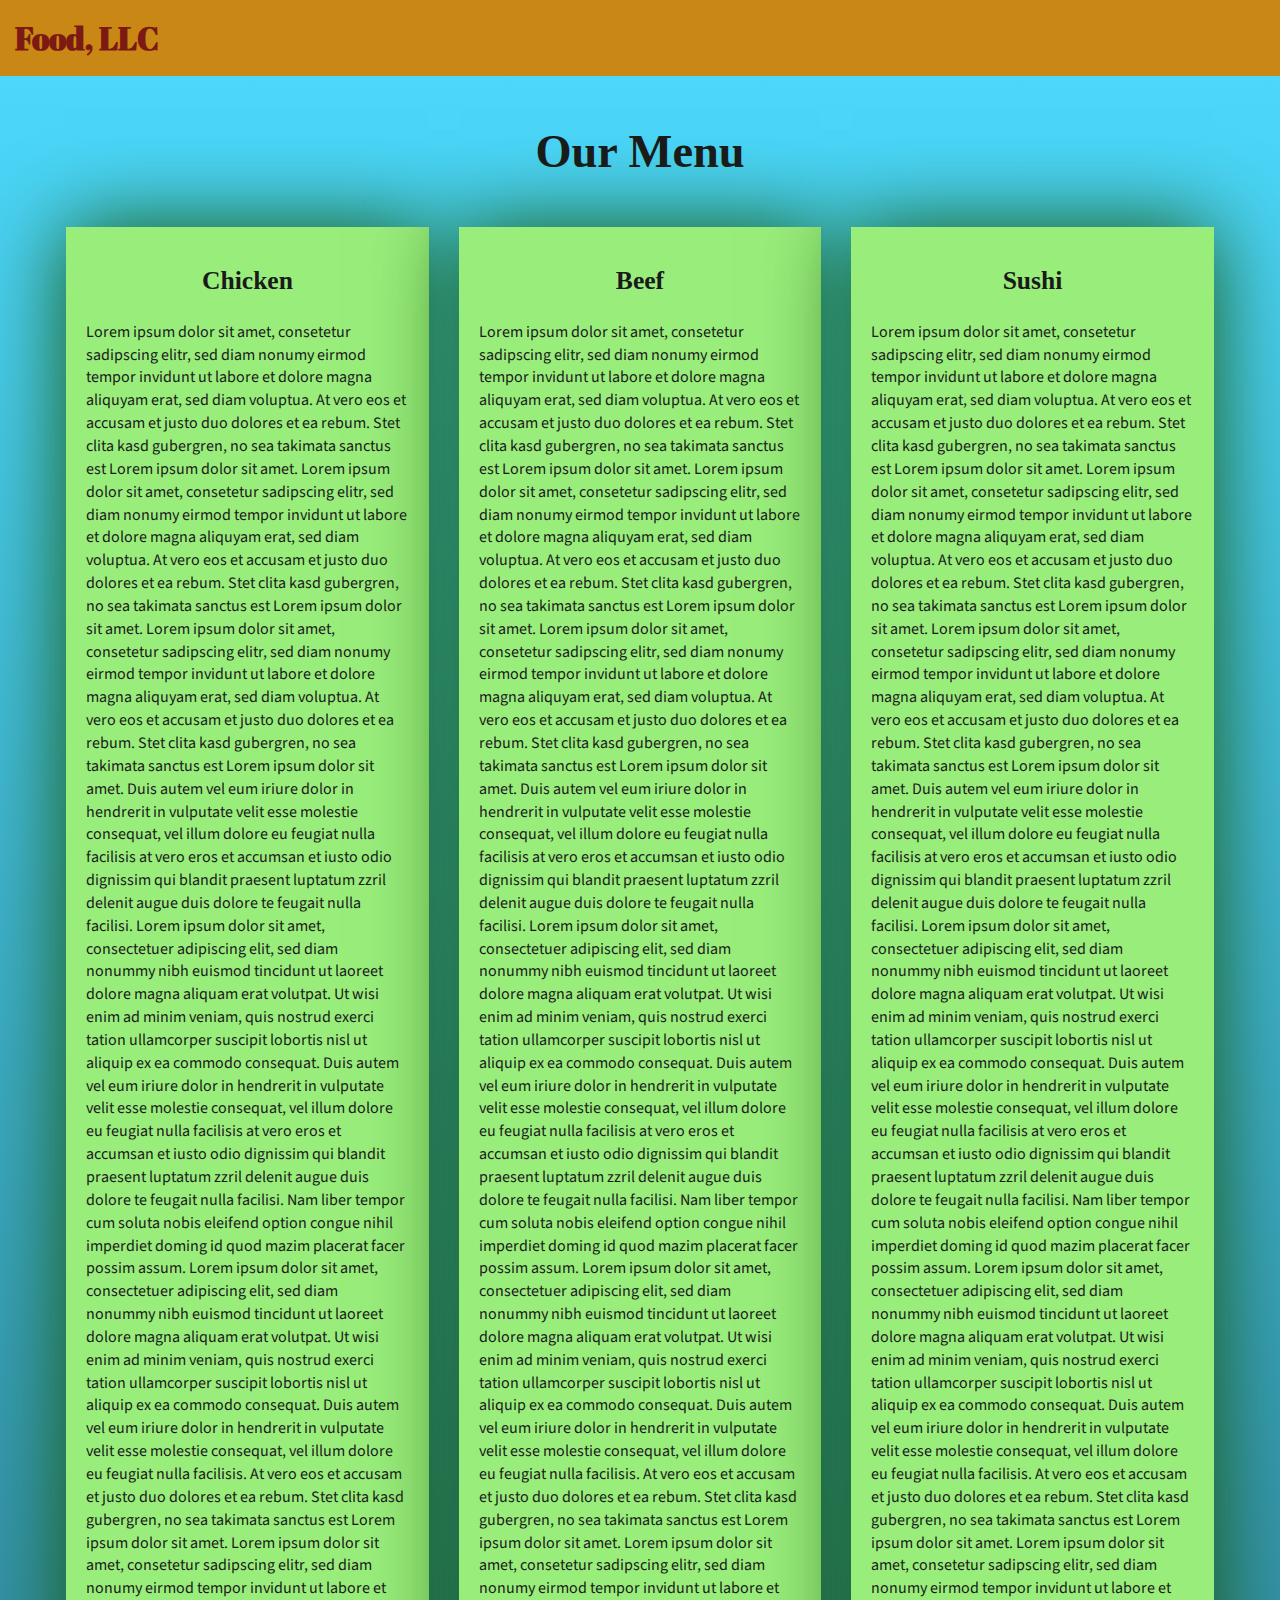
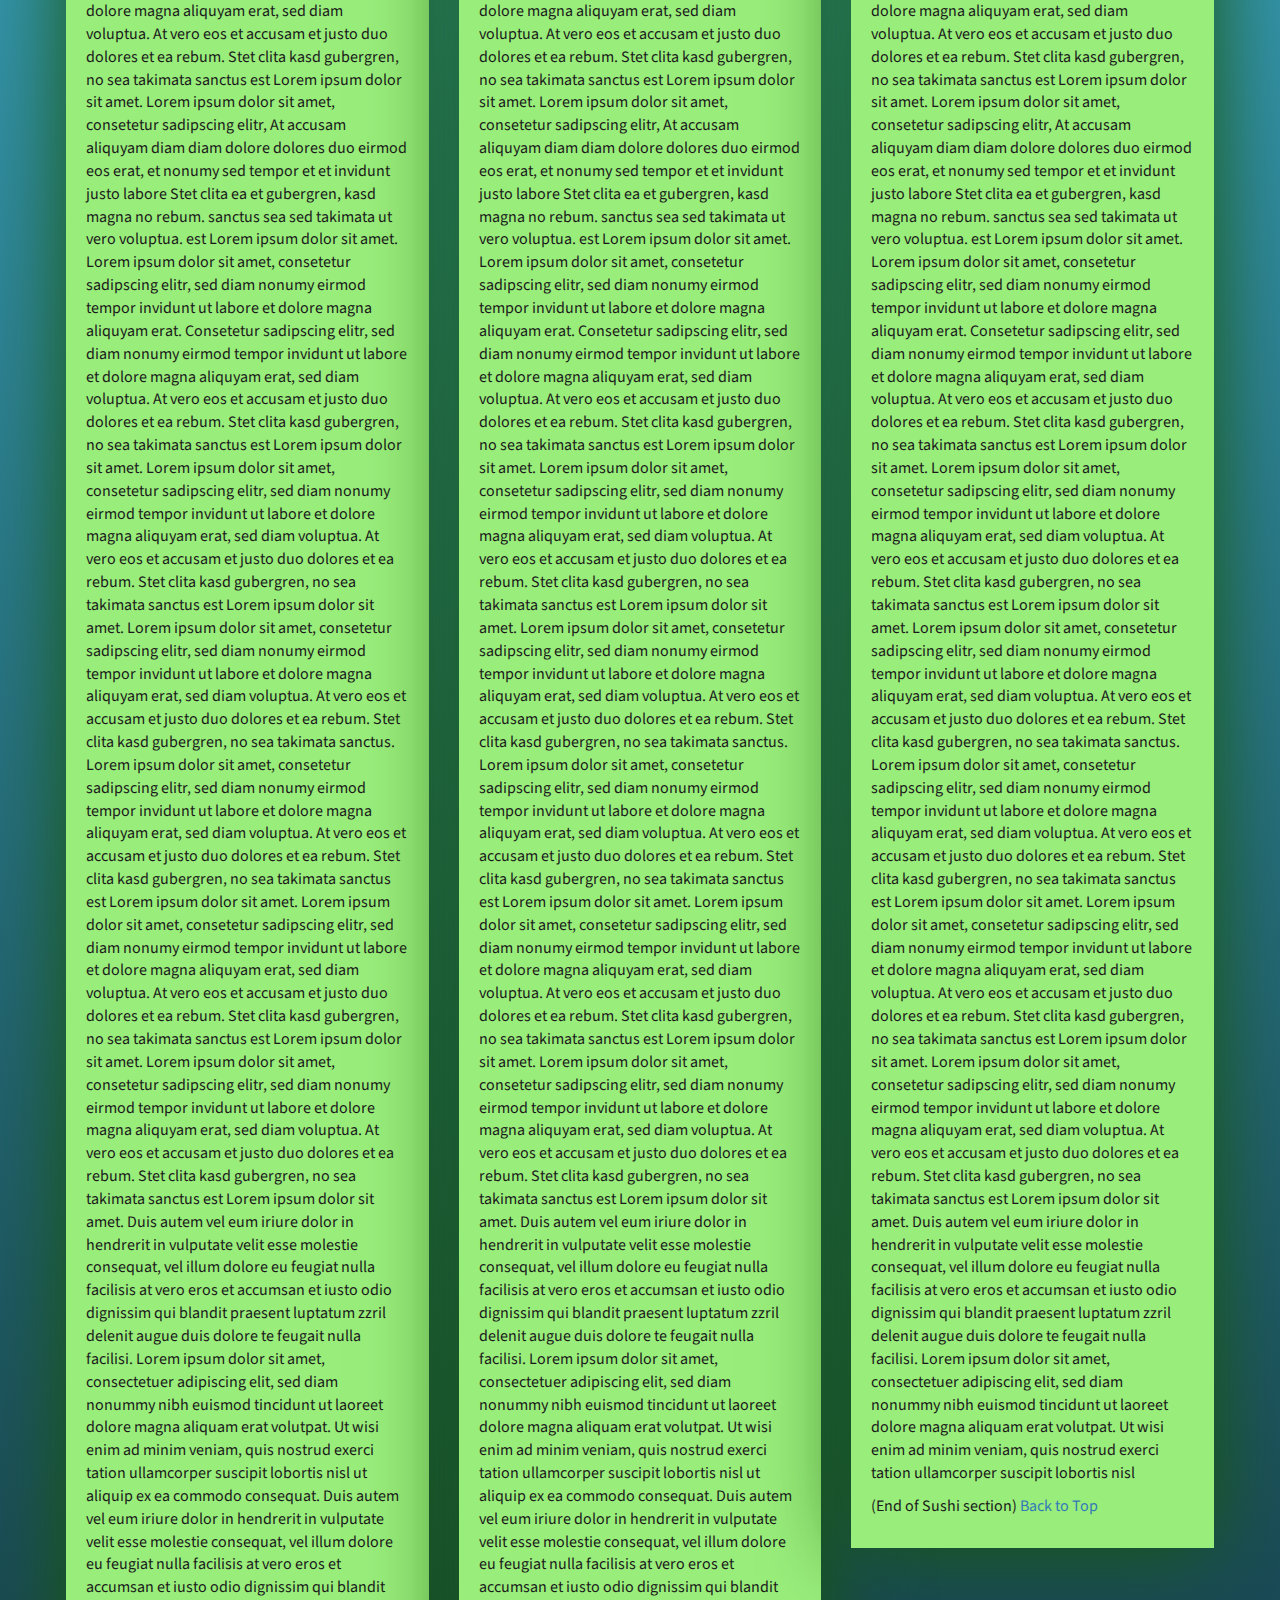
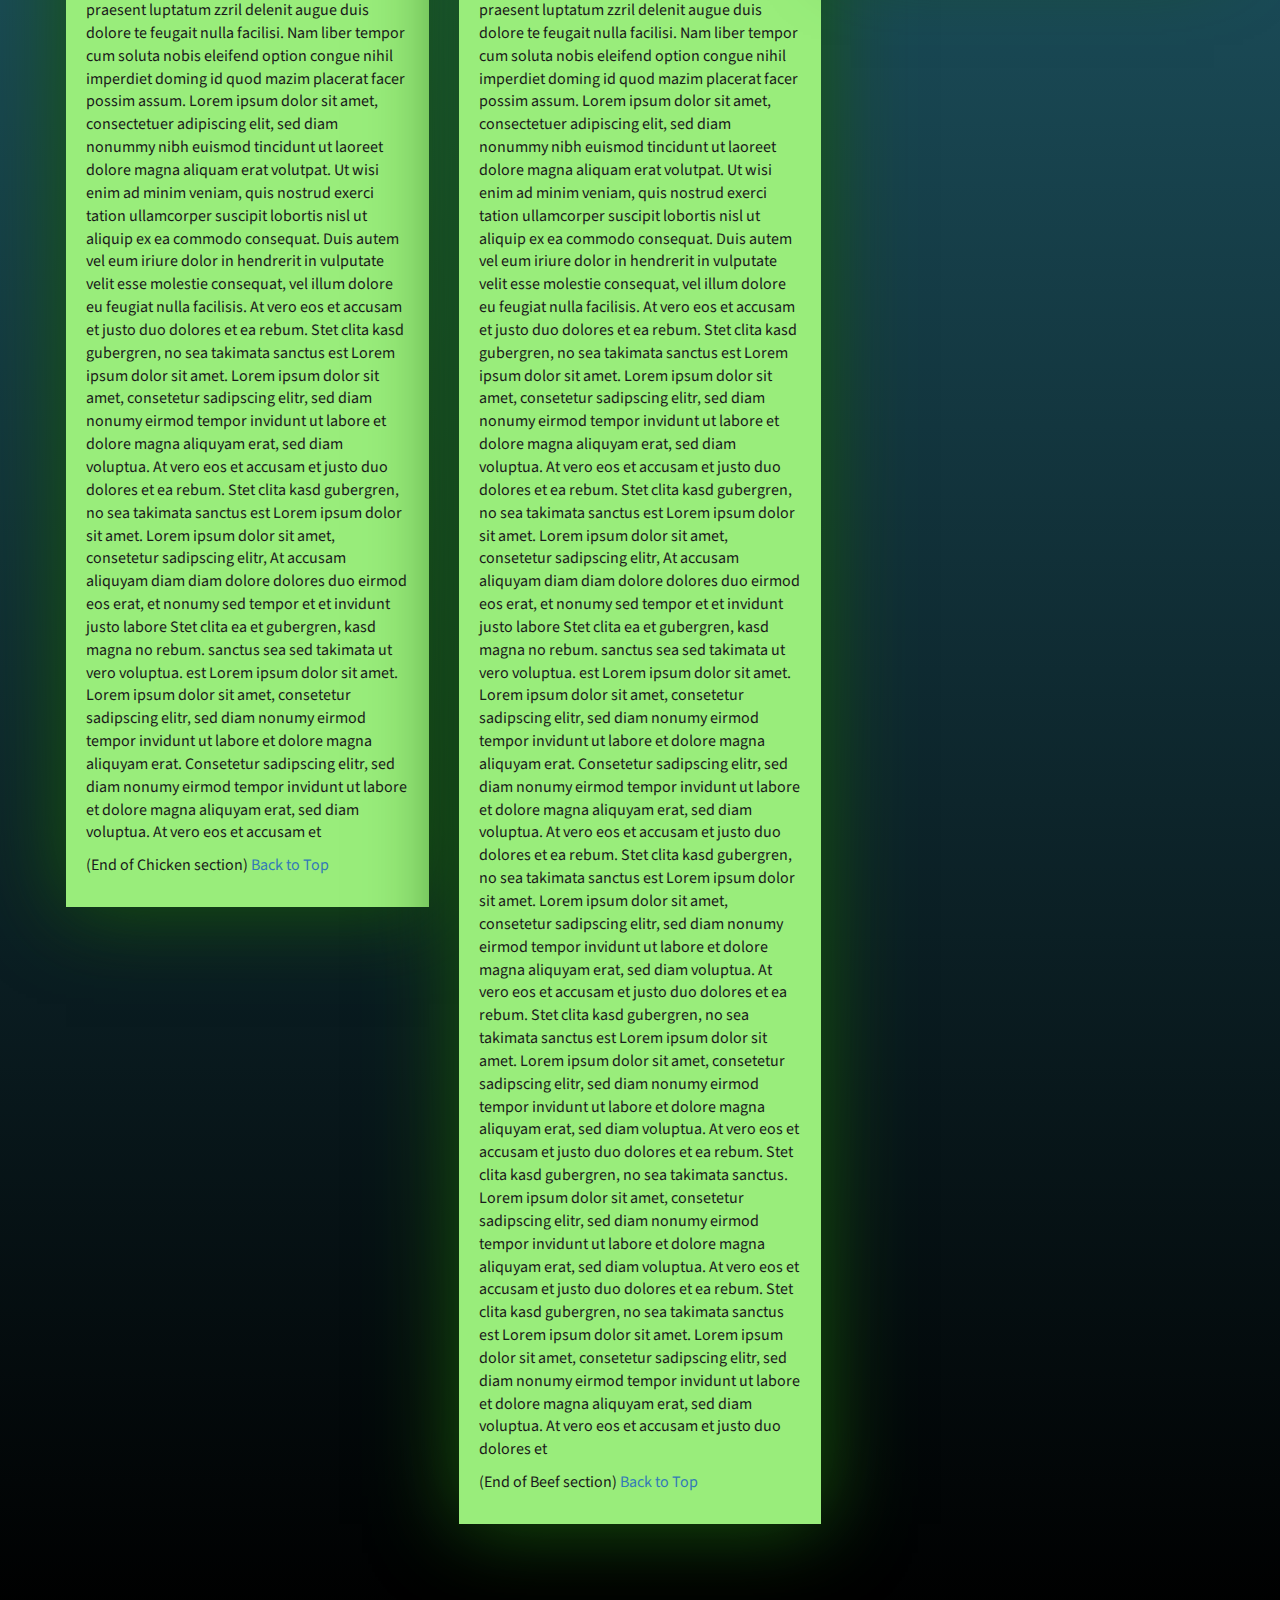
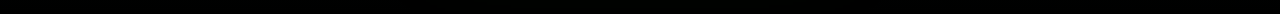
<file: mod3_solution/index.html>
<!DOCTYPE html>
<html lang="zxx">

<head>
    <meta charset="utf-8">
    <meta http-equiv="X-UA-Compatible" content="IE=edge">
    <meta name="viewport" content="width=device-width, initial-scale=1">
    <title>Assignment for Module 3</title>
    <link rel="stylesheet" href="css/bootstrap.min.css">
    <link rel="stylesheet" href="css/styles.css">
    <link href="https://fonts.googleapis.com/css?family=Source+Sans+Pro" rel="stylesheet">
    <link href="https://fonts.googleapis.com/css?family=Abril+Fatface" rel="stylesheet">

    <!-- HTML5 shim and Respond.js for IE8 support of HTML5 elements and media queries -->
    <!-- WARNING: Respond.js doesn't work if you view the page via file:// -->
    <!--[if lt IE 9]>
      <script src="https://oss.maxcdn.com/html5shiv/3.7.2/html5shiv.min.js"></script>
      <script src="https://oss.maxcdn.com/respond/1.4.2/respond.min.js"></script>
    <![endif]-->
</head>

<body>
    <header>
        <nav id="header-nav" class="navbar navbar-default">
            <div class="container-fluid">
                <div class="navbar-header">
                    <div class="navbar-brand">
                        <a href="index.html">
                            <h1>Food, LLC</h1>
                        </a>
                    </div>

                    <button type="button" class="navbar-toggle collapsed visible-xs" data-toggle="collapse" data-target="#collapsable-nav" aria-expanded="false">
                        <span class="sr-only">Toggle navigation</span>
                        <span class="icon-bar"></span>
                        <span class="icon-bar"></span>
                        <span class="icon-bar"></span>
                    </button>
                </div>

                <div id="collapsable-nav" class="collapse navbar-collapse">
                    <ul id="nav-list" class="nav navbar-nav navbar-right visible-xs text-center">
                        <li>
                            <a href="#chicken-tile"><br class="hidden-xs"> Chicken</a>
                        </li>
                        <li>
                            <a href="#beef-tile"><br class="hidden-xs"> Beef</a>
                        </li>
                        <li>
                            <a href="#sushi-tile"><br class="hidden-xs"> Sushi</a>
                        </li>
                    </ul>
                </div>
            </div>
        </nav>
    </header>

    <div id="main-content" class="container">
        <h2 id="top-heading" class="text-center">Our Menu</h2>
        <div id="home-tiles" class="row">
            <div class="col-md-4 col-sm-6 col-xs-12">
                <div id="chicken-tile">
                    <section>
                        <h3 class="text-center">Chicken</h3>
                        <p>
                            Lorem ipsum dolor sit amet, consetetur sadipscing elitr, sed diam nonumy eirmod tempor invidunt ut labore et dolore magna aliquyam erat, sed diam voluptua. At vero eos et accusam et justo duo dolores et ea rebum. Stet clita kasd gubergren, no sea takimata
                            sanctus est Lorem ipsum dolor sit amet. Lorem ipsum dolor sit amet, consetetur sadipscing elitr, sed diam nonumy eirmod tempor invidunt ut labore et dolore magna aliquyam erat, sed diam voluptua. At vero eos et accusam et justo
                            duo dolores et ea rebum. Stet clita kasd gubergren, no sea takimata sanctus est Lorem ipsum dolor sit amet. Lorem ipsum dolor sit amet, consetetur sadipscing elitr, sed diam nonumy eirmod tempor invidunt ut labore et dolore
                            magna aliquyam erat, sed diam voluptua. At vero eos et accusam et justo duo dolores et ea rebum. Stet clita kasd gubergren, no sea takimata sanctus est Lorem ipsum dolor sit amet. Duis autem vel eum iriure dolor in hendrerit
                            in vulputate velit esse molestie consequat, vel illum dolore eu feugiat nulla facilisis at vero eros et accumsan et iusto odio dignissim qui blandit praesent luptatum zzril delenit augue duis dolore te feugait nulla facilisi.
                            Lorem ipsum dolor sit amet, consectetuer adipiscing elit, sed diam nonummy nibh euismod tincidunt ut laoreet dolore magna aliquam erat volutpat. Ut wisi enim ad minim veniam, quis nostrud exerci tation ullamcorper suscipit
                            lobortis nisl ut aliquip ex ea commodo consequat. Duis autem vel eum iriure dolor in hendrerit in vulputate velit esse molestie consequat, vel illum dolore eu feugiat nulla facilisis at vero eros et accumsan et iusto odio dignissim
                            qui blandit praesent luptatum zzril delenit augue duis dolore te feugait nulla facilisi. Nam liber tempor cum soluta nobis eleifend option congue nihil imperdiet doming id quod mazim placerat facer possim assum. Lorem ipsum
                            dolor sit amet, consectetuer adipiscing elit, sed diam nonummy nibh euismod tincidunt ut laoreet dolore magna aliquam erat volutpat. Ut wisi enim ad minim veniam, quis nostrud exerci tation ullamcorper suscipit lobortis nisl
                            ut aliquip ex ea commodo consequat. Duis autem vel eum iriure dolor in hendrerit in vulputate velit esse molestie consequat, vel illum dolore eu feugiat nulla facilisis. At vero eos et accusam et justo duo dolores et ea rebum.
                            Stet clita kasd gubergren, no sea takimata sanctus est Lorem ipsum dolor sit amet. Lorem ipsum dolor sit amet, consetetur sadipscing elitr, sed diam nonumy eirmod tempor invidunt ut labore et dolore magna aliquyam erat, sed
                            diam voluptua. At vero eos et accusam et justo duo dolores et ea rebum. Stet clita kasd gubergren, no sea takimata sanctus est Lorem ipsum dolor sit amet. Lorem ipsum dolor sit amet, consetetur sadipscing elitr, At accusam
                            aliquyam diam diam dolore dolores duo eirmod eos erat, et nonumy sed tempor et et invidunt justo labore Stet clita ea et gubergren, kasd magna no rebum. sanctus sea sed takimata ut vero voluptua. est Lorem ipsum dolor sit amet.
                            Lorem ipsum dolor sit amet, consetetur sadipscing elitr, sed diam nonumy eirmod tempor invidunt ut labore et dolore magna aliquyam erat. Consetetur sadipscing elitr, sed diam nonumy eirmod tempor invidunt ut labore et dolore
                            magna aliquyam erat, sed diam voluptua. At vero eos et accusam et justo duo dolores et ea rebum. Stet clita kasd gubergren, no sea takimata sanctus est Lorem ipsum dolor sit amet. Lorem ipsum dolor sit amet, consetetur sadipscing
                            elitr, sed diam nonumy eirmod tempor invidunt ut labore et dolore magna aliquyam erat, sed diam voluptua. At vero eos et accusam et justo duo dolores et ea rebum. Stet clita kasd gubergren, no sea takimata sanctus est Lorem
                            ipsum dolor sit amet. Lorem ipsum dolor sit amet, consetetur sadipscing elitr, sed diam nonumy eirmod tempor invidunt ut labore et dolore magna aliquyam erat, sed diam voluptua. At vero eos et accusam et justo duo dolores et
                            ea rebum. Stet clita kasd gubergren, no sea takimata sanctus. Lorem ipsum dolor sit amet, consetetur sadipscing elitr, sed diam nonumy eirmod tempor invidunt ut labore et dolore magna aliquyam erat, sed diam voluptua. At vero
                            eos et accusam et justo duo dolores et ea rebum. Stet clita kasd gubergren, no sea takimata sanctus est Lorem ipsum dolor sit amet. Lorem ipsum dolor sit amet, consetetur sadipscing elitr, sed diam nonumy eirmod tempor invidunt
                            ut labore et dolore magna aliquyam erat, sed diam voluptua. At vero eos et accusam et justo duo dolores et ea rebum. Stet clita kasd gubergren, no sea takimata sanctus est Lorem ipsum dolor sit amet. Lorem ipsum dolor sit amet,
                            consetetur sadipscing elitr, sed diam nonumy eirmod tempor invidunt ut labore et dolore magna aliquyam erat, sed diam voluptua. At vero eos et accusam et justo duo dolores et ea rebum. Stet clita kasd gubergren, no sea takimata
                            sanctus est Lorem ipsum dolor sit amet. Duis autem vel eum iriure dolor in hendrerit in vulputate velit esse molestie consequat, vel illum dolore eu feugiat nulla facilisis at vero eros et accumsan et iusto odio dignissim qui
                            blandit praesent luptatum zzril delenit augue duis dolore te feugait nulla facilisi. Lorem ipsum dolor sit amet, consectetuer adipiscing elit, sed diam nonummy nibh euismod tincidunt ut laoreet dolore magna aliquam erat volutpat.
                            Ut wisi enim ad minim veniam, quis nostrud exerci tation ullamcorper suscipit lobortis nisl ut aliquip ex ea commodo consequat. Duis autem vel eum iriure dolor in hendrerit in vulputate velit esse molestie consequat, vel illum
                            dolore eu feugiat nulla facilisis at vero eros et accumsan et iusto odio dignissim qui blandit praesent luptatum zzril delenit augue duis dolore te feugait nulla facilisi. Nam liber tempor cum soluta nobis eleifend option congue
                            nihil imperdiet doming id quod mazim placerat facer possim assum. Lorem ipsum dolor sit amet, consectetuer adipiscing elit, sed diam nonummy nibh euismod tincidunt ut laoreet dolore magna aliquam erat volutpat. Ut wisi enim
                            ad minim veniam, quis nostrud exerci tation ullamcorper suscipit lobortis nisl ut aliquip ex ea commodo consequat. Duis autem vel eum iriure dolor in hendrerit in vulputate velit esse molestie consequat, vel illum dolore eu
                            feugiat nulla facilisis. At vero eos et accusam et justo duo dolores et ea rebum. Stet clita kasd gubergren, no sea takimata sanctus est Lorem ipsum dolor sit amet. Lorem ipsum dolor sit amet, consetetur sadipscing elitr, sed
                            diam nonumy eirmod tempor invidunt ut labore et dolore magna aliquyam erat, sed diam voluptua. At vero eos et accusam et justo duo dolores et ea rebum. Stet clita kasd gubergren, no sea takimata sanctus est Lorem ipsum dolor
                            sit amet. Lorem ipsum dolor sit amet, consetetur sadipscing elitr, At accusam aliquyam diam diam dolore dolores duo eirmod eos erat, et nonumy sed tempor et et invidunt justo labore Stet clita ea et gubergren, kasd magna no
                            rebum. sanctus sea sed takimata ut vero voluptua. est Lorem ipsum dolor sit amet. Lorem ipsum dolor sit amet, consetetur sadipscing elitr, sed diam nonumy eirmod tempor invidunt ut labore et dolore magna aliquyam erat. Consetetur
                            sadipscing elitr, sed diam nonumy eirmod tempor invidunt ut labore et dolore magna aliquyam erat, sed diam voluptua. At vero eos et accusam et
                        </p>
                        <p>
                            (End of Chicken section) <a href="#top-heading">Back to Top</a>
                        </p>
                    </section>
                </div>
            </div>
            <div class="col-md-4 col-sm-6 col-xs-12">
                <div id="beef-tile">
                    <section>
                        <h3 class="text-center">Beef</h3>
                        <p>
                            Lorem ipsum dolor sit amet, consetetur sadipscing elitr, sed diam nonumy eirmod tempor invidunt ut labore et dolore magna aliquyam erat, sed diam voluptua. At vero eos et accusam et justo duo dolores et ea rebum. Stet clita kasd gubergren, no sea takimata
                            sanctus est Lorem ipsum dolor sit amet. Lorem ipsum dolor sit amet, consetetur sadipscing elitr, sed diam nonumy eirmod tempor invidunt ut labore et dolore magna aliquyam erat, sed diam voluptua. At vero eos et accusam et justo
                            duo dolores et ea rebum. Stet clita kasd gubergren, no sea takimata sanctus est Lorem ipsum dolor sit amet. Lorem ipsum dolor sit amet, consetetur sadipscing elitr, sed diam nonumy eirmod tempor invidunt ut labore et dolore
                            magna aliquyam erat, sed diam voluptua. At vero eos et accusam et justo duo dolores et ea rebum. Stet clita kasd gubergren, no sea takimata sanctus est Lorem ipsum dolor sit amet. Duis autem vel eum iriure dolor in hendrerit
                            in vulputate velit esse molestie consequat, vel illum dolore eu feugiat nulla facilisis at vero eros et accumsan et iusto odio dignissim qui blandit praesent luptatum zzril delenit augue duis dolore te feugait nulla facilisi.
                            Lorem ipsum dolor sit amet, consectetuer adipiscing elit, sed diam nonummy nibh euismod tincidunt ut laoreet dolore magna aliquam erat volutpat. Ut wisi enim ad minim veniam, quis nostrud exerci tation ullamcorper suscipit
                            lobortis nisl ut aliquip ex ea commodo consequat. Duis autem vel eum iriure dolor in hendrerit in vulputate velit esse molestie consequat, vel illum dolore eu feugiat nulla facilisis at vero eros et accumsan et iusto odio dignissim
                            qui blandit praesent luptatum zzril delenit augue duis dolore te feugait nulla facilisi. Nam liber tempor cum soluta nobis eleifend option congue nihil imperdiet doming id quod mazim placerat facer possim assum. Lorem ipsum
                            dolor sit amet, consectetuer adipiscing elit, sed diam nonummy nibh euismod tincidunt ut laoreet dolore magna aliquam erat volutpat. Ut wisi enim ad minim veniam, quis nostrud exerci tation ullamcorper suscipit lobortis nisl
                            ut aliquip ex ea commodo consequat. Duis autem vel eum iriure dolor in hendrerit in vulputate velit esse molestie consequat, vel illum dolore eu feugiat nulla facilisis. At vero eos et accusam et justo duo dolores et ea rebum.
                            Stet clita kasd gubergren, no sea takimata sanctus est Lorem ipsum dolor sit amet. Lorem ipsum dolor sit amet, consetetur sadipscing elitr, sed diam nonumy eirmod tempor invidunt ut labore et dolore magna aliquyam erat, sed
                            diam voluptua. At vero eos et accusam et justo duo dolores et ea rebum. Stet clita kasd gubergren, no sea takimata sanctus est Lorem ipsum dolor sit amet. Lorem ipsum dolor sit amet, consetetur sadipscing elitr, At accusam
                            aliquyam diam diam dolore dolores duo eirmod eos erat, et nonumy sed tempor et et invidunt justo labore Stet clita ea et gubergren, kasd magna no rebum. sanctus sea sed takimata ut vero voluptua. est Lorem ipsum dolor sit amet.
                            Lorem ipsum dolor sit amet, consetetur sadipscing elitr, sed diam nonumy eirmod tempor invidunt ut labore et dolore magna aliquyam erat. Consetetur sadipscing elitr, sed diam nonumy eirmod tempor invidunt ut labore et dolore
                            magna aliquyam erat, sed diam voluptua. At vero eos et accusam et justo duo dolores et ea rebum. Stet clita kasd gubergren, no sea takimata sanctus est Lorem ipsum dolor sit amet. Lorem ipsum dolor sit amet, consetetur sadipscing
                            elitr, sed diam nonumy eirmod tempor invidunt ut labore et dolore magna aliquyam erat, sed diam voluptua. At vero eos et accusam et justo duo dolores et ea rebum. Stet clita kasd gubergren, no sea takimata sanctus est Lorem
                            ipsum dolor sit amet. Lorem ipsum dolor sit amet, consetetur sadipscing elitr, sed diam nonumy eirmod tempor invidunt ut labore et dolore magna aliquyam erat, sed diam voluptua. At vero eos et accusam et justo duo dolores et
                            ea rebum. Stet clita kasd gubergren, no sea takimata sanctus. Lorem ipsum dolor sit amet, consetetur sadipscing elitr, sed diam nonumy eirmod tempor invidunt ut labore et dolore magna aliquyam erat, sed diam voluptua. At vero
                            eos et accusam et justo duo dolores et ea rebum. Stet clita kasd gubergren, no sea takimata sanctus est Lorem ipsum dolor sit amet. Lorem ipsum dolor sit amet, consetetur sadipscing elitr, sed diam nonumy eirmod tempor invidunt
                            ut labore et dolore magna aliquyam erat, sed diam voluptua. At vero eos et accusam et justo duo dolores et ea rebum. Stet clita kasd gubergren, no sea takimata sanctus est Lorem ipsum dolor sit amet. Lorem ipsum dolor sit amet,
                            consetetur sadipscing elitr, sed diam nonumy eirmod tempor invidunt ut labore et dolore magna aliquyam erat, sed diam voluptua. At vero eos et accusam et justo duo dolores et ea rebum. Stet clita kasd gubergren, no sea takimata
                            sanctus est Lorem ipsum dolor sit amet. Duis autem vel eum iriure dolor in hendrerit in vulputate velit esse molestie consequat, vel illum dolore eu feugiat nulla facilisis at vero eros et accumsan et iusto odio dignissim qui
                            blandit praesent luptatum zzril delenit augue duis dolore te feugait nulla facilisi. Lorem ipsum dolor sit amet, consectetuer adipiscing elit, sed diam nonummy nibh euismod tincidunt ut laoreet dolore magna aliquam erat volutpat.
                            Ut wisi enim ad minim veniam, quis nostrud exerci tation ullamcorper suscipit lobortis nisl ut aliquip ex ea commodo consequat. Duis autem vel eum iriure dolor in hendrerit in vulputate velit esse molestie consequat, vel illum
                            dolore eu feugiat nulla facilisis at vero eros et accumsan et iusto odio dignissim qui blandit praesent luptatum zzril delenit augue duis dolore te feugait nulla facilisi. Nam liber tempor cum soluta nobis eleifend option congue
                            nihil imperdiet doming id quod mazim placerat facer possim assum. Lorem ipsum dolor sit amet, consectetuer adipiscing elit, sed diam nonummy nibh euismod tincidunt ut laoreet dolore magna aliquam erat volutpat. Ut wisi enim
                            ad minim veniam, quis nostrud exerci tation ullamcorper suscipit lobortis nisl ut aliquip ex ea commodo consequat. Duis autem vel eum iriure dolor in hendrerit in vulputate velit esse molestie consequat, vel illum dolore eu
                            feugiat nulla facilisis. At vero eos et accusam et justo duo dolores et ea rebum. Stet clita kasd gubergren, no sea takimata sanctus est Lorem ipsum dolor sit amet. Lorem ipsum dolor sit amet, consetetur sadipscing elitr, sed
                            diam nonumy eirmod tempor invidunt ut labore et dolore magna aliquyam erat, sed diam voluptua. At vero eos et accusam et justo duo dolores et ea rebum. Stet clita kasd gubergren, no sea takimata sanctus est Lorem ipsum dolor
                            sit amet. Lorem ipsum dolor sit amet, consetetur sadipscing elitr, At accusam aliquyam diam diam dolore dolores duo eirmod eos erat, et nonumy sed tempor et et invidunt justo labore Stet clita ea et gubergren, kasd magna no
                            rebum. sanctus sea sed takimata ut vero voluptua. est Lorem ipsum dolor sit amet. Lorem ipsum dolor sit amet, consetetur sadipscing elitr, sed diam nonumy eirmod tempor invidunt ut labore et dolore magna aliquyam erat. Consetetur
                            sadipscing elitr, sed diam nonumy eirmod tempor invidunt ut labore et dolore magna aliquyam erat, sed diam voluptua. At vero eos et accusam et justo duo dolores et ea rebum. Stet clita kasd gubergren, no sea takimata sanctus
                            est Lorem ipsum dolor sit amet. Lorem ipsum dolor sit amet, consetetur sadipscing elitr, sed diam nonumy eirmod tempor invidunt ut labore et dolore magna aliquyam erat, sed diam voluptua. At vero eos et accusam et justo duo
                            dolores et ea rebum. Stet clita kasd gubergren, no sea takimata sanctus est Lorem ipsum dolor sit amet. Lorem ipsum dolor sit amet, consetetur sadipscing elitr, sed diam nonumy eirmod tempor invidunt ut labore et dolore magna
                            aliquyam erat, sed diam voluptua. At vero eos et accusam et justo duo dolores et ea rebum. Stet clita kasd gubergren, no sea takimata sanctus. Lorem ipsum dolor sit amet, consetetur sadipscing elitr, sed diam nonumy eirmod
                            tempor invidunt ut labore et dolore magna aliquyam erat, sed diam voluptua. At vero eos et accusam et justo duo dolores et ea rebum. Stet clita kasd gubergren, no sea takimata sanctus est Lorem ipsum dolor sit amet. Lorem ipsum
                            dolor sit amet, consetetur sadipscing elitr, sed diam nonumy eirmod tempor invidunt ut labore et dolore magna aliquyam erat, sed diam voluptua. At vero eos et accusam et justo duo dolores et
                        </p>
                        <p>
                            (End of Beef section) <a href="#top-heading">Back to Top</a>
                        </p>
                    </section>
                </div>
            </div>
            <!-- <div class="clearfix visible-md-block"></div> -->
            <div class="col-md-4 col-sm-12 col-xs-12">
                <div id="sushi-tile">
                    <section>
                        <h3 class="text-center">Sushi</h3>
                        <p>
                            Lorem ipsum dolor sit amet, consetetur sadipscing elitr, sed diam nonumy eirmod tempor invidunt ut labore et dolore magna aliquyam erat, sed diam voluptua. At vero eos et accusam et justo duo dolores et ea rebum. Stet clita kasd gubergren, no sea takimata
                            sanctus est Lorem ipsum dolor sit amet. Lorem ipsum dolor sit amet, consetetur sadipscing elitr, sed diam nonumy eirmod tempor invidunt ut labore et dolore magna aliquyam erat, sed diam voluptua. At vero eos et accusam et justo
                            duo dolores et ea rebum. Stet clita kasd gubergren, no sea takimata sanctus est Lorem ipsum dolor sit amet. Lorem ipsum dolor sit amet, consetetur sadipscing elitr, sed diam nonumy eirmod tempor invidunt ut labore et dolore
                            magna aliquyam erat, sed diam voluptua. At vero eos et accusam et justo duo dolores et ea rebum. Stet clita kasd gubergren, no sea takimata sanctus est Lorem ipsum dolor sit amet. Duis autem vel eum iriure dolor in hendrerit
                            in vulputate velit esse molestie consequat, vel illum dolore eu feugiat nulla facilisis at vero eros et accumsan et iusto odio dignissim qui blandit praesent luptatum zzril delenit augue duis dolore te feugait nulla facilisi.
                            Lorem ipsum dolor sit amet, consectetuer adipiscing elit, sed diam nonummy nibh euismod tincidunt ut laoreet dolore magna aliquam erat volutpat. Ut wisi enim ad minim veniam, quis nostrud exerci tation ullamcorper suscipit
                            lobortis nisl ut aliquip ex ea commodo consequat. Duis autem vel eum iriure dolor in hendrerit in vulputate velit esse molestie consequat, vel illum dolore eu feugiat nulla facilisis at vero eros et accumsan et iusto odio dignissim
                            qui blandit praesent luptatum zzril delenit augue duis dolore te feugait nulla facilisi. Nam liber tempor cum soluta nobis eleifend option congue nihil imperdiet doming id quod mazim placerat facer possim assum. Lorem ipsum
                            dolor sit amet, consectetuer adipiscing elit, sed diam nonummy nibh euismod tincidunt ut laoreet dolore magna aliquam erat volutpat. Ut wisi enim ad minim veniam, quis nostrud exerci tation ullamcorper suscipit lobortis nisl
                            ut aliquip ex ea commodo consequat. Duis autem vel eum iriure dolor in hendrerit in vulputate velit esse molestie consequat, vel illum dolore eu feugiat nulla facilisis. At vero eos et accusam et justo duo dolores et ea rebum.
                            Stet clita kasd gubergren, no sea takimata sanctus est Lorem ipsum dolor sit amet. Lorem ipsum dolor sit amet, consetetur sadipscing elitr, sed diam nonumy eirmod tempor invidunt ut labore et dolore magna aliquyam erat, sed
                            diam voluptua. At vero eos et accusam et justo duo dolores et ea rebum. Stet clita kasd gubergren, no sea takimata sanctus est Lorem ipsum dolor sit amet. Lorem ipsum dolor sit amet, consetetur sadipscing elitr, At accusam
                            aliquyam diam diam dolore dolores duo eirmod eos erat, et nonumy sed tempor et et invidunt justo labore Stet clita ea et gubergren, kasd magna no rebum. sanctus sea sed takimata ut vero voluptua. est Lorem ipsum dolor sit amet.
                            Lorem ipsum dolor sit amet, consetetur sadipscing elitr, sed diam nonumy eirmod tempor invidunt ut labore et dolore magna aliquyam erat. Consetetur sadipscing elitr, sed diam nonumy eirmod tempor invidunt ut labore et dolore
                            magna aliquyam erat, sed diam voluptua. At vero eos et accusam et justo duo dolores et ea rebum. Stet clita kasd gubergren, no sea takimata sanctus est Lorem ipsum dolor sit amet. Lorem ipsum dolor sit amet, consetetur sadipscing
                            elitr, sed diam nonumy eirmod tempor invidunt ut labore et dolore magna aliquyam erat, sed diam voluptua. At vero eos et accusam et justo duo dolores et ea rebum. Stet clita kasd gubergren, no sea takimata sanctus est Lorem
                            ipsum dolor sit amet. Lorem ipsum dolor sit amet, consetetur sadipscing elitr, sed diam nonumy eirmod tempor invidunt ut labore et dolore magna aliquyam erat, sed diam voluptua. At vero eos et accusam et justo duo dolores et
                            ea rebum. Stet clita kasd gubergren, no sea takimata sanctus. Lorem ipsum dolor sit amet, consetetur sadipscing elitr, sed diam nonumy eirmod tempor invidunt ut labore et dolore magna aliquyam erat, sed diam voluptua. At vero
                            eos et accusam et justo duo dolores et ea rebum. Stet clita kasd gubergren, no sea takimata sanctus est Lorem ipsum dolor sit amet. Lorem ipsum dolor sit amet, consetetur sadipscing elitr, sed diam nonumy eirmod tempor invidunt
                            ut labore et dolore magna aliquyam erat, sed diam voluptua. At vero eos et accusam et justo duo dolores et ea rebum. Stet clita kasd gubergren, no sea takimata sanctus est Lorem ipsum dolor sit amet. Lorem ipsum dolor sit amet,
                            consetetur sadipscing elitr, sed diam nonumy eirmod tempor invidunt ut labore et dolore magna aliquyam erat, sed diam voluptua. At vero eos et accusam et justo duo dolores et ea rebum. Stet clita kasd gubergren, no sea takimata
                            sanctus est Lorem ipsum dolor sit amet. Duis autem vel eum iriure dolor in hendrerit in vulputate velit esse molestie consequat, vel illum dolore eu feugiat nulla facilisis at vero eros et accumsan et iusto odio dignissim qui
                            blandit praesent luptatum zzril delenit augue duis dolore te feugait nulla facilisi. Lorem ipsum dolor sit amet, consectetuer adipiscing elit, sed diam nonummy nibh euismod tincidunt ut laoreet dolore magna aliquam erat volutpat.
                            Ut wisi enim ad minim veniam, quis nostrud exerci tation ullamcorper suscipit lobortis nisl
                        </p>
                        <p>
                            (End of Sushi section) <a href="#top-heading">Back to Top</a>
                        </p>
                    </section>
                </div>
            </div>
            <!-- <div class="clearfix visible-lg-block"></div> -->
        </div>
    </div>
    <div class="clearfix visible-lg-block"></div>


    <!-- jQuery (Bootstrap JS plugins depend on it) -->
    <script src="js/jquery-3.1.1.min.js"></script>
    <script src="js/bootstrap.min.js"></script>
    <!-- <script src="js/script.js"></script> -->

</body>

</html>
</file>
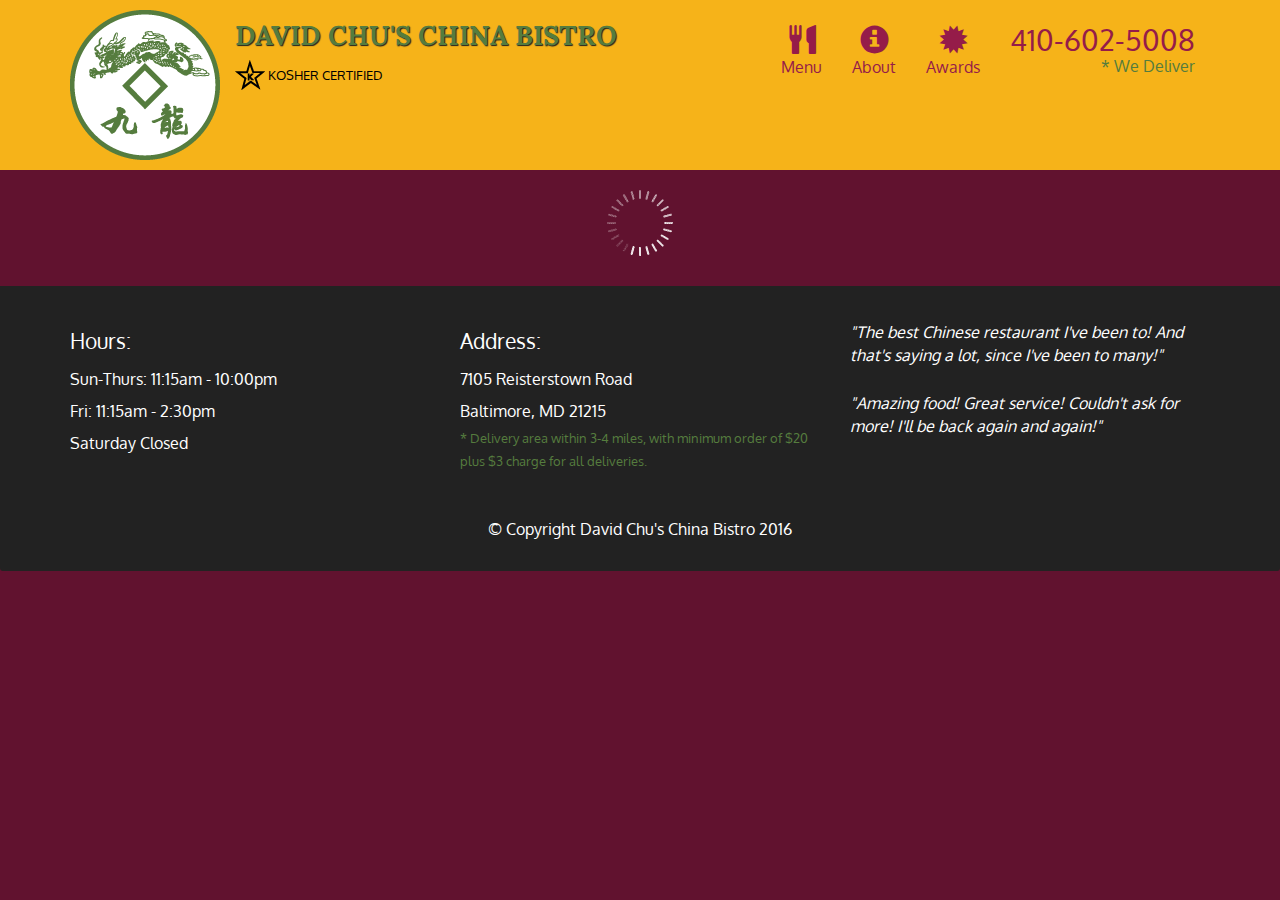
<file: mod5_solution/index.html>
<!doctype html>
<html lang="en">
  <head>
    <meta charset="utf-8">
    <meta http-equiv="X-UA-Compatible" content="IE=edge">
    <meta name="viewport" content="width=device-width, initial-scale=1">
    <title>David Chu's China Bistro</title>
    <link rel="stylesheet" href="css/bootstrap.min.css">
    <link rel="stylesheet" href="css/styles.css">
    <link href='https://fonts.googleapis.com/css?family=Oxygen:400,300,700' rel='stylesheet' type='text/css'>
    <link href='https://fonts.googleapis.com/css?family=Lora' rel='stylesheet' type='text/css'>
  </head>
<body>
  <header>
    <nav id="header-nav" class="navbar navbar-default">
      <div class="container">
        <div class="navbar-header">
          <a href="index.html" class="pull-left visible-md visible-lg">
            <div id="logo-img" alt="Logo image"></div>
          </a>

          <div class="navbar-brand">
            <a href="index.html"><h1>David Chu's China Bistro</h1></a>
            <p>
              <img src="images/star-k-logo.png" alt="Kosher certification">
              <span>Kosher Certified</span>
            </p>
          </div>

          <button id="navbarToggle" type="button" class="navbar-toggle collapsed" data-toggle="collapse" data-target="#collapsable-nav" aria-expanded="false">
            <span class="sr-only">Toggle navigation</span>
            <span class="icon-bar"></span>
            <span class="icon-bar"></span>
            <span class="icon-bar"></span>
          </button>
        </div>
        
        <div id="collapsable-nav" class="collapse navbar-collapse">
           <ul id="nav-list" class="nav navbar-nav navbar-right">
            <li id="navHomeButton" class="visible-xs active">
              <a href="index.html">
                <span class="glyphicon glyphicon-home"></span> Home</a>
            </li>
            <li id="navMenuButton">
              <a href="#" onclick="$dc.loadMenuCategories();">
                <span class="glyphicon glyphicon-cutlery"></span><br class="hidden-xs"> Menu</a>
            </li>
            <li>
              <a href="#">
                <span class="glyphicon glyphicon-info-sign"></span><br class="hidden-xs"> About</a>
            </li>
            <li>
              <a href="#">
                <span class="glyphicon glyphicon-certificate"></span><br class="hidden-xs"> Awards</a>
            </li>
            <li id="phone" class="hidden-xs">
              <a href="tel:410-602-5008">
                <span>410-602-5008</span></a><div>* We Deliver</div>
            </li>
          </ul><!-- #nav-list -->
        </div><!-- .collapse .navbar-collapse -->
      </div><!-- .container -->
    </nav><!-- #header-nav -->
  </header>

  <div id="call-btn" class="visible-xs">
    <a class="btn" href="tel:410-602-5008">
    <span class="glyphicon glyphicon-earphone"></span>
    410-602-5008
    </a>
  </div>
  <div id="xs-deliver" class="text-center visible-xs">* We Deliver</div>

  <div id="main-content" class="container"></div>

  <footer class="panel-footer">
    <div class="container">
      <div class="row">
        <section id="hours" class="col-sm-4">
          <span>Hours:</span><br>
          Sun-Thurs: 11:15am - 10:00pm<br>
          Fri: 11:15am - 2:30pm<br>
          Saturday Closed
          <hr class="visible-xs">
        </section>
        <section id="address" class="col-sm-4">
          <span>Address:</span><br>
          7105 Reisterstown Road<br>
          Baltimore, MD 21215
          <p>* Delivery area within 3-4 miles, with minimum order of $20 plus $3 charge for all deliveries.</p>
          <hr class="visible-xs">
        </section>
        <section id="testimonials" class="col-sm-4">
          <p>"The best Chinese restaurant I've been to! And that's saying a lot, since I've been to many!"</p>
          <p>"Amazing food! Great service! Couldn't ask for more! I'll be back again and again!"</p>
        </section>
      </div>
      <div class="text-center">&copy; Copyright David Chu's China Bistro 2016</div>
    </div>
  </footer>

  <!-- jQuery (Bootstrap JS plugins depend on it) -->
  <script src="js/jquery-2.1.4.min.js"></script>
  <script src="js/bootstrap.min.js"></script>
  <script src="js/ajax-utils.js"></script>
  <script src="js/script.js"></script>
</body>
</html>
</file>
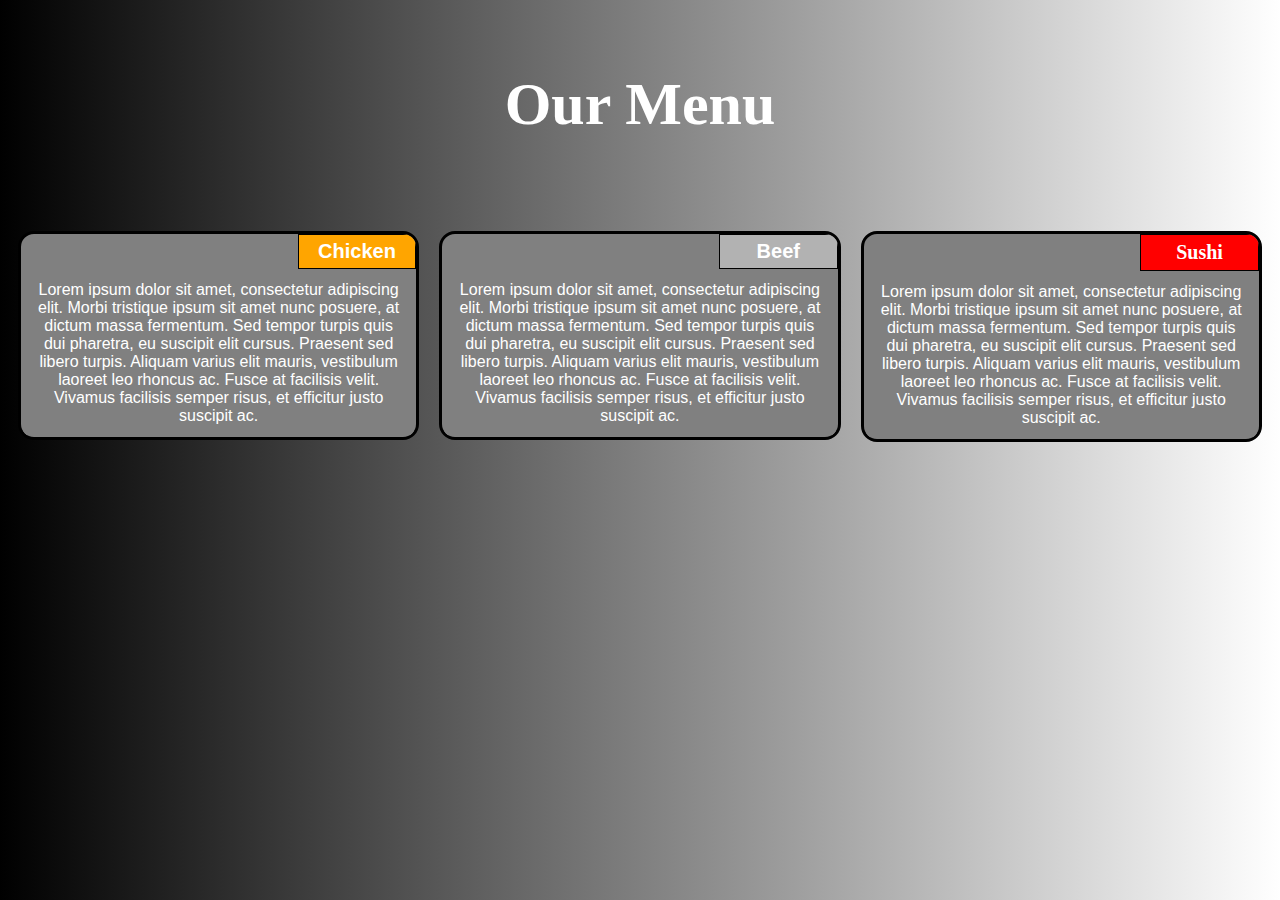
<file: mod_2_sol/index.html>
<!DOCTYPE html>
<html>

<head>
  <meta charset="utf-8">

  <meta name="viewport" content="width=device-width, initial-scale=1">

  <link rel="stylesheet" type="text/css" href="style1.css"/>
  <title>Module 2_sol</title>

</head>

<body>
  <h1>Our Menu</h1>
  <div class="row">
    <div class="container col-lg-4 col-md-6 col-sm-12">
      <section>
        <div id="chicken">
          Chicken
        </div>
        <p>
          Lorem ipsum dolor sit amet, consectetur adipiscing elit. Morbi tristique ipsum sit amet nunc posuere, at dictum massa fermentum. Sed tempor turpis quis dui pharetra, eu suscipit elit cursus. Praesent sed libero turpis. Aliquam varius elit
          mauris, vestibulum laoreet leo rhoncus ac. Fusce at facilisis velit. Vivamus facilisis semper risus, et efficitur justo suscipit ac.
        </p>
      </section>
    </div>
    <div class="container col-lg-4 col-md-6 col-sm-12">
      <section>
        <div id="beef">
          Beef
        </div>
        <p>
          Lorem ipsum dolor sit amet, consectetur adipiscing elit. Morbi tristique ipsum sit amet nunc posuere, at dictum massa fermentum. Sed tempor turpis quis dui pharetra, eu suscipit elit cursus. Praesent sed libero turpis. Aliquam varius elit
          mauris, vestibulum laoreet leo rhoncus ac. Fusce at facilisis velit. Vivamus facilisis semper risus, et efficitur justo suscipit ac.
        </p>
      </section>
    </div>
    <div class="container col-lg-4 col-md-12 col-sm-12">
      <section>
        <div id="sushi">
          Sushi
        </div>
        <p>
          Lorem ipsum dolor sit amet, consectetur adipiscing elit. Morbi tristique ipsum sit amet nunc posuere, at dictum massa fermentum. Sed tempor turpis quis dui pharetra, eu suscipit elit cursus. Praesent sed libero turpis. Aliquam varius elit
          mauris, vestibulum laoreet leo rhoncus ac. Fusce at facilisis velit. Vivamus facilisis semper risus, et efficitur justo suscipit ac.
        </p>
      </section>
    </div>
  </div>
</body>

</html>
</file>
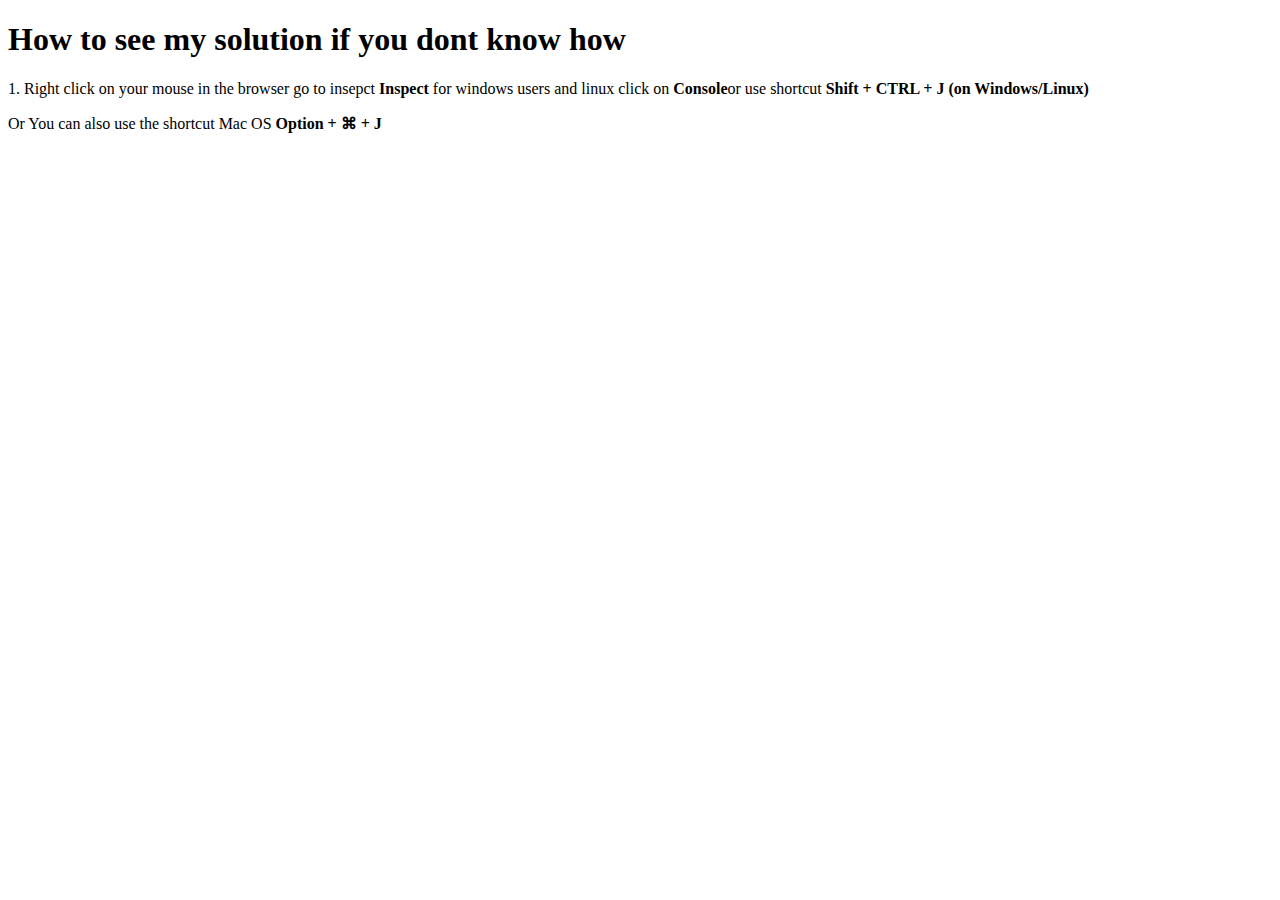
<file: Mod_4_assgn/index.html>
<!DOCTYPE html>
<html>

<head>
    <meta charset="utf-8">
    <title>Module 4 Solution </title>
    <script src="SpeakerHello.js"></script>
    <script src="GoodBye.js"></script>
    <script src="Script.js"></script>
</head>

<body>
    <h1>How to see my solution if you dont know how</h1>
    <p>1. Right click on your mouse in the browser go to insepct <b>Inspect</b> for windows users and linux click on <b>Console</b>or use shortcut <b>Shift + CTRL + J (on Windows/Linux)</b></p>
    <p>Or You can also use the shortcut Mac OS <b>Option + ⌘ + J </b></p>
</body>

</html>
</file>
<file: mod3_solution/css/styles.css>
body {
    font-size: 16px;
    font-family: 'Source Sans Pro', sans-serif;
    color: #1a1a1a;
    background-image: linear-gradient( #4ddbff, #000000);
}


/** HEADER **/

#header-nav {
    background-color: #c98715;
    border-radius: 0;
    border: 0;
}

#header-nav button {
    margin-top: 22px;
}

.navbar-default .navbar-toggle:focus,
.navbar-default .navbar-toggle:hover {
    background-color: #fce29e;
}

.navbar-collapse {
    border-top: 0;
}

.navbar-brand,
.navbar-nav li a {
    line-height: 76px;
    height: 76px;
    padding-top: 0;
}

.navbar-brand h1 {
    color: #7d1913;
    font-family: 'Abril Fatface', cursive;
    font-weight: bolder;
    font-size: 1.8em;
}

.navbar-brand a:hover {
    text-decoration: none;
    text-shadow: 2px 2px 2px #6666ff;
}

#nav-list {
    background-color: #cc9966;
}

#nav-list a {
    /*text-align: center;*/
    font-weight: bolder;
    color: #282828;
    font-size: 1.2em;
}

#nav-list a:hover {
    color: #202020;
    background-color: #fce29e;
}

.navbar-header button.navbar-toggle,
.navbar-header .icon-bar {
    border: 1px solid #7d1913;
}


/** END HEADER */


/** HOME PAGE **/

#main-content {
    width: 92%;
    margin-bottom: 30px;
}

#main-content h2 {
    font-size: 2.9em;
    font-weight: bold;
    margin-top: 30px;
    margin-bottom: 50px;
}

#main-content h3 {
    font-size: 1.6em;
    font-weight: bold;
    margin-bottom: 1em;
}

#chicken-tile,
#beef-tile,
#sushi-tile {
    width: 100%;
    padding: 20px;
    background-color: #99ed7b;
    margin-bottom: 60px;
    box-shadow: 0 0 80px #18580b;
}

.text-center {
    font-family: cursive;
}


/** END HOME PAGE **/
</file>
<file: mod5_solution/css/styles.css>
body {
  font-size: 16px;
  color: #fff;
  background-color: #61122f;
  font-family: 'Oxygen', sans-serif;
}

/** HEADER **/
#header-nav {
  background-color: #f6b319;
  border-radius: 0;
  border: 0;
}

#logo-img {
  background: url('../images/restaurant-logo_large.png') no-repeat;
  width: 150px;
  height: 150px;
  margin: 10px 15px 10px 0;
}

.navbar-brand {
  padding-top: 25px;
}
.navbar-brand h1 { /* Restaurant name */
  font-family: 'Lora', serif;
  color: #557c3e;
  font-size: 1.5em;
  text-transform: uppercase;
  font-weight: bold;
  text-shadow: 1px 1px 1px #222;
  margin-top: 0;
  margin-bottom: 0;
  line-height: .75;
}
.navbar-brand a:hover, .navbar-brand a:focus {
  text-decoration: none;
}
.navbar-brand p { /* Kosher cert */
  color: #000;
  text-transform: uppercase;
  font-size: .7em;
  margin-top: 15px;
}
.navbar-brand p span { /* Star-K */
  vertical-align: middle;
}

#nav-list {
  margin-top: 10px;
}
#nav-list a {
  color: #951C49;
  text-align: center;
}
#nav-list a:hover {
  background: #E7E7E7;
}
#nav-list a span {
  font-size: 1.8em;
}

#phone {
  margin-top: 5px;
}
#phone a { /* Phone number */
  text-align: right;
  padding-bottom: 0;
}
#phone div { /* We Deliver */
  color: #557c3e;
  text-align: right;
  padding-right: 15px;
}

.navbar-header button.navbar-toggle, .navbar-header .icon-bar {
  border: 1px solid #61122f;
}
.navbar-header button.navbar-toggle {
  clear: both;
  margin-top: -30px;
}
/* END HEADER */

/* FOOTER */
.panel-footer {
  margin-top: 30px;
  padding-top: 35px;
  padding-bottom: 30px;
  background-color: #222;
  border-top: 0;
}
.panel-footer div.row {
  margin-bottom: 35px;
}
#hours, #address {
  line-height: 2;
}
#hours > span, #address > span {
  font-size: 1.3em;
}
#address p {
  color: #557c3e;
  font-size: .8em;
  line-height: 1.8;
}
#testimonials {
  font-style: italic;
}
#testimonials p:nth-child(2) {
  margin-top: 25px;
}
/* END FOOTER */



/* HOME PAGE */
.container .jumbotron {
  box-shadow: 0 0 50px #3F0C1F;
  border: 2px solid #3F0C1F;
}

#menu-tile, #specials-tile, #map-tile {
  height: 250px;
  width: 100%;
  margin-bottom: 15px;
  position: relative;
  border: 2px solid #3F0C1F;
  overflow: hidden;
}
#menu-tile:hover, #specials-tile:hover, #map-tile:hover {
  box-shadow: 0 1px 5px 1px #cccccc;
}
#menu-tile {
  background: url('../images/menu-tile.jpg') no-repeat;
  background-position: center;
}
#specials-tile {
  background: url('../images/specials-tile.jpg') no-repeat;
  background-position: center;
}
#menu-tile span, #specials-tile span, #map-tile span {
  position: absolute;
  bottom: 0;
  right: 0;
  width: 100%;
  text-align: center;
  font-size: 1.6em;
  text-transform: uppercase;
  background-color: #000;
  color: #fff;
  opacity: .8;
}
/* END HOME PAGE */

/* MENU CATEGORIES PAGE */
.category-tile { 
  position: relative;
  border: 2px solid #3F0C1F;
  overflow: hidden;
  width: 200px;
  height: 200px;
  margin: 0 auto 15px;
}
.category-tile span {
  position: absolute;
  bottom: 0;
  right: 0;
  width: 100%;
  text-align: center;
  font-size: 1.2em;
  text-transform: uppercase;
  background-color: #000;
  color: #fff;
  opacity: .8;
}
.category-tile:hover {
  box-shadow: 0 1px 5px 1px #cccccc;
}

#menu-categories-title + div {
  margin-bottom: 50px;
}
/* END MENU CATEGORIES PAGE */

/* SINGLE CATEGORY PAGE */
.menu-item-tile {
  margin-bottom: 25px;
}
.menu-item-tile hr {
  width: 80%;
}
.menu-item-tile .menu-item-price {
  font-size: 1.1em;
  text-align: right;
  margin-top: -15px;
  margin-right: -15px;
}
.menu-item-tile .menu-item-price span {
  font-size: .6em;
}
.menu-item-photo {
  position: relative;
  border: 2px solid #3F0C1F; 
  overflow: hidden;
  padding: 0;
  margin-right: -15px;
  margin-left: auto;
  margin-bottom: 20px;
  max-width: 250px;
}
.menu-item-photo div {
  position: absolute;
  bottom: 0;
  right: 0;
  width: 80px;
  background-color: #557c3e;
  text-align: center;
}
.menu-item-description {
  padding-right: 30px;
}
h3.menu-item-title {
  margin: 0 0 10px;
}
.menu-item-details {
  font-size: .9em;
  font-style: italic;
}
/* END SINGLE CATEGORY PAGE */


/********** Large devices only **********/
@media (min-width: 1200px) {
  .container .jumbotron {
    background: url('../images/jumbotron_1200.jpg') no-repeat;
    height: 675px;
  }
}

/********** Medium devices only **********/
@media (min-width: 992px) and (max-width: 1199px) {
  /* Header */
  #logo-img {
    background: url('../images/restaurant-logo_medium.png') no-repeat;
    width: 100px;
    height: 100px;
    margin: 5px 5px 5px 0;
  }
  /* End Header */

  /* Home Page */
  .container .jumbotron {
    background: url('../images/jumbotron_992.jpg') no-repeat;
    height: 558px;
  }
  /* End Home Page */
}

/********** Small devices only **********/
@media (min-width: 768px) and (max-width: 991px) {
  /* Home Page */
  .container .jumbotron {
    background: url('../images/jumbotron_768.jpg') no-repeat;
    height: 432px;
  }
  /* End Home Page */
}

/********** Extra small devices only **********/
@media (max-width: 767px) {
  /* Header */
  .navbar-brand {
    padding-top: 10px;
    height: 80px;
  }
  .navbar-brand h1 { /* Restaurant name */
    padding-top: 10px;
    font-size: 5vw; /* 1vw = 1% of viewport width */
  }
  .navbar-brand p { /* Kosher cert */
    font-size: .6em;
    margin-top: 12px;
  }
  .navbar-brand p img { /* Star-K */
    height: 20px;
  }

  #collapsable-nav a { /* Collapsed nav menu text */
    font-size: 1.2em;
  }
  #collapsable-nav a span { /* Collapsed nav menu glyph */
    font-size: 1em;
    margin-right: 5px;
  }

  #call-btn > a {
    font-size: 1.5em;
    display: block;
    margin: 0 20px;
    padding: 10px;
    border: 2px solid #fff;
    background-color: #f6b319;
    color: #951c49;
  }
  #xs-deliver {
    margin-top: 5px;
    font-size: .7em;
    letter-spacing: .1em;
    text-transform: uppercase;
  }
  /* End Header */

  /* Footer */
  .panel-footer section {
    margin-bottom: 30px;
    text-align: center;
  }
  .panel-footer section:nth-child(3) {
    margin-bottom: 0; /* margin already exists on the whole row */
  }
  .panel-footer section hr {
    width: 50%;
  }
  /* End Footer */

  /* Home Page */
  .container .jumbotron {
    margin-top: 30px;
    padding: 0;
  }
  #menu-tile, #specials-tile {
    width: 360px;
    margin: 0 auto 15px;
  }

  .menu-item-photo {
    margin-right: auto;
  }
  .menu-item-tile .menu-item-price {
    text-align: center;
  }
  .menu-item-description {
    text-align: center;;
  }
}


/********** Super extra small devices Only :-) (e.g., iPhone 4) **********/
@media (max-width: 479px) {
  /* Header */
  .navbar-brand h1 { /* Restaurant name */
    padding-top: 5px;
    font-size: 6vw;
  }
  /* End Header */
  
  /* Home page */
  #menu-tile, #specials-tile {
    width: 280px;
    margin: 0 auto 15px;
  }

  .col-xxs-12 {
    position: relative;
    min-height: 1px;
    padding-right: 15px;
    padding-left: 15px;
    float: left;
    width: 100%;
  }
}
</file>
<file: mod_2_sol/style1.css>
* {
      box-sizing: border-box;
    }

    h1 {
      font-family: cursive;
      margin: 70px;
      color: white;
      text-align: center;
      font-size: 60px;
     
      padding-bottom: 2px;
    }

    body {
      background-image: linear-gradient(to right, black, white);
    }

    p {
      padding: 10px;
      margin: 2px;
      background-color: gray;
    }

    .container {
      border: none;
      margin-left: auto;
      margin-right: auto;
      margin-top: 10px;
      margin-bottom: 10px;
      padding: 10px;
    }

    section {
      border: 3px solid black;
      border-radius: 16px;
      border-spacing: 3px;
      box-shadow: 100px;
      background-image: linear-gradient(315deg, gray 0%, gray 74%);
      text-align: center;
      width: 100%;
      height: auto;
      font-family: Helvetica;
      color: white;
      position: relative;
      overflow: auto;
     

    }

    #chicken {
      border: 1px solid black;
      text-align: center;
      width: 30%;
      margin-left: 70%;
      font-family: sans-serif;
      font-weight: bold;
      font-size: 125%;
      margin-bottom: 0;
      margin-top: 0;
      padding: 5px;
      background-color: orange;
     
    }

    #beef {
      border: 1px solid black;
      text-align: center;
      width: 30%;
      margin-left: 70%;
      font-family: sans-serif;
      font-weight: bold;
      font-size: 125%;
      margin-bottom: 0;
      margin-top: 0;
      padding: 5px;
      background-color: #b2b2b2;
   
    }

    #sushi {
      border: 1px solid black;
      text-align: center;
      width: 30%;
      margin-left: 70%;
      font-family: all;
      font-weight: bold;
      font-size: 125%;
      margin-bottom: 0;
      margin-top: 0;
      background-color: red;
      
      padding: 6px;
    }

    .row {
      width: 100%;
    }

    /* Desktop view */

    @media (min-width: 992px) {

      .col-lg-1,
      .col-lg-2,
      .col-lg-3,
      .col-lg-4,
      .col-lg-5,
      .col-lg-6,
      .col-lg-7,
      .col-lg-8,
      .col-lg-9,
      .col-lg-10,
      .col-lg-11,
      .col-lg-12 {
        float: left;
      }

      .col-lg-1 {
        width: 8.33%;
      }

      .col-lg-2 {
        width: 16.66%;
      }

      .col-lg-3 {
        width: 25%;
      }

      .col-lg-4 {
        width: 33.33%;
      }

      .col-lg-5 {
        width: 41.66%;
      }

      .col-lg-6 {
        width: 50%;
      }

      .col-lg-7 {
        width: 58.33%;
      }

      .col-lg-8 {
        width: 66.66%;
      }

      .col-lg-9 {
        width: 74.99%;
      }

      .col-lg-10 {
        width: 83.33%;
      }

      .col-lg-11 {
        width: 91.66%;
      }

      .col-lg-12 {
        width: 100%;
      }

    }

    /* Tablet view */

    @media (min-width: 768px) and (max-width: 991px) {

      .col-md-1,
      .col-md-2,
      .col-md-3,
      .col-md-4,
      .col-md-5,
      .col-md-6,
      .col-md-7,
      .col-md-8,
      .col-md-9,
      .col-md-10,
      .col-md-11,
      .col-md-12 {
        float: left;
      }

      .col-md-1 {
        width: 8.33%;
      }

      .col-md-2 {
        width: 16.66%;
      }

      .col-md-3 {
        width: 25%;
      }

      .col-md-4 {
        width: 33.33%;
      }

      .col-md-5 {
        width: 41.66%;
      }

      .col-md-6 {
        width: 50%;
      }

      .col-md-7 {
        width: 58.33%;
      }

      .col-md-8 {
        width: 66.66%;
      }

      .col-md-9 {
        width: 74.99%;
      }

      .col-md-10 {
        width: 83.33%;
      }

      .col-md-11 {
        width: 91.66%;
      }

      .col-md-12 {
        width: 100%;
      }
    }

    /* Mobile view */

    @media (max-width: 768px) {

      .col-sm-1,
      .col-sm-2,
      .col-sm-3,
      .col-sm-4,
      .col-sm-5,
      .col-sm-6,
      .col-sm-7,
      .col-sm-8,
      .col-sm-9,
      .col-sm-10,
      .col-sm-11,
      .col-sm-12 {
        float: left;
      }

      .col-sm-1 {
        width: 8.33%;
      }

      .col-sm-2 {
        width: 16.66%;
      }

      .col-sm-3 {
        width: 25%;
      }

      .col-sm-4 {
        width: 33.33%;
      }

      .col-sm-5 {
        width: 41.66%;
      }

      .col-sm-6 {
        width: 50%;
      }

      .col-sm-7 {
        width: 58.33%;
      }

      .col-sm-8 {
        width: 66.66%;
      }

      .col-sm-9 {
        width: 74.99%;
      }

      .col-sm-10 {
        width: 83.33%;
      }

      .col-sm-11 {
        width: 91.66%;
      }

      .col-sm-12 {
        width: 100%;
      }
    }
  </style>
</file>
